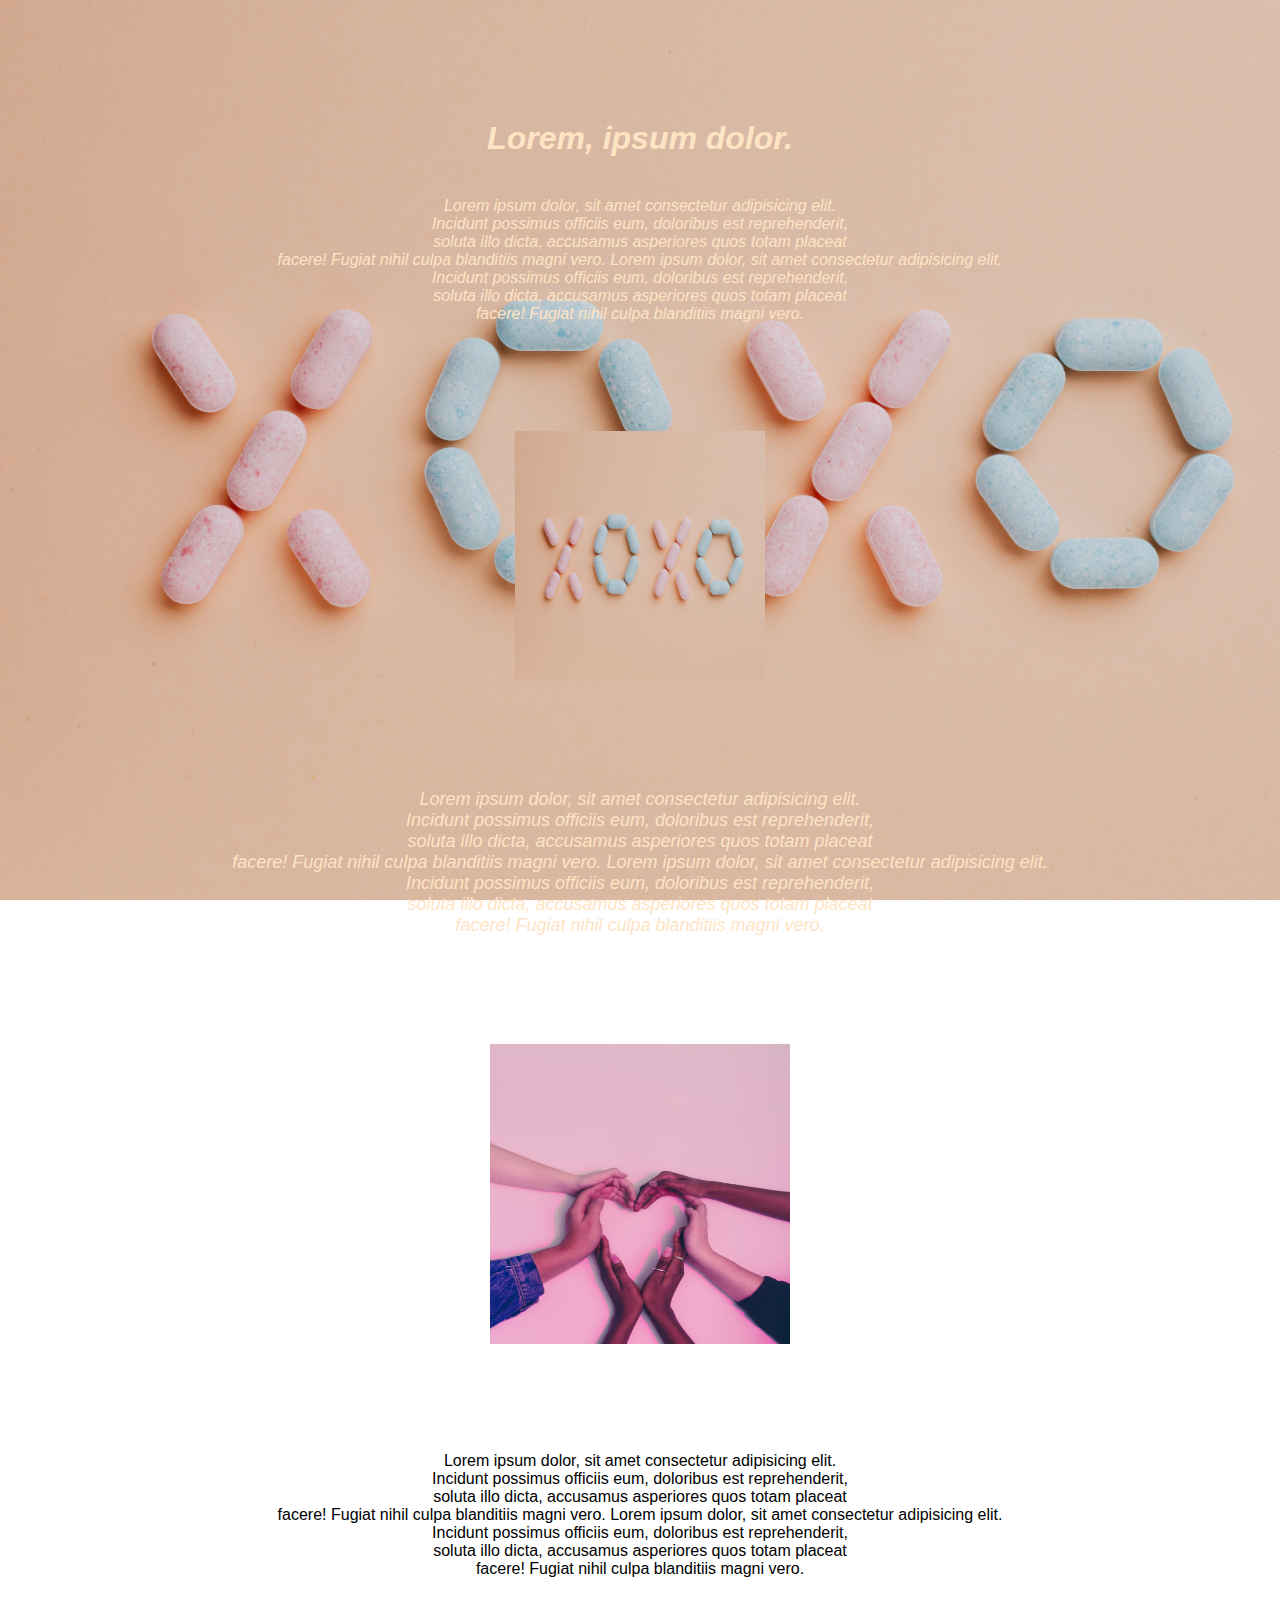
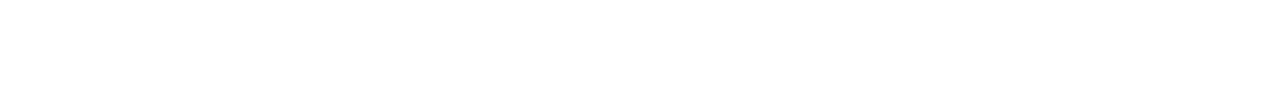
<file: index1.html>
<!DOCTYPE html>
<html lang="en">
<head>
    <meta charset="UTF-8">
    <meta name="viewport" content="width=device-width, initial-scale=1.0">
    <title>Document</title>
    <link rel="preconnect" href="https://fonts.gstatic.com">
    <link href="https://fonts.googleapis.com/css2?family=Langar&display=swap" rel="stylesheet">
    
    <style>
        #about{
            font-style: italic;
            font-size: 18px;
            color: bisque;
        }
    #aboue1{
        color: bisque;
    }    
#welcome{
    color: bisque;
    font-style: italic;
}

.taxty{
    font-family: -apple-system, BlinkMacSystemFont, 'Segoe UI', Roboto, Oxygen, Ubuntu, Cantarell, 'Open Sans', 'Helvetica Neue', sans-serif;
}
body{
    background-image: url(IMG/pexels-karolina-grabowska-4016535.jpg);
    background-repeat: no-repeat;
    background-attachment: fixed;
    background-size: cover;
    text-align: center;

}
img{
    display: block;
    margin-left: auto;
    margin-right: auto;
}
*{
    margin: 20px 30px 20px 30px;
    padding: 10px 5px 10px 5px;

}

    </style> 
</head>
<body>
<div id="welcome" class="taxty">
    <h1>Lorem, ipsum dolor.</h1>
<P>
    Lorem ipsum dolor, sit amet consectetur adipisicing elit.<br>
    Incidunt possimus officiis eum, doloribus est reprehenderit,
    <br>soluta illo dicta, accusamus asperiores quos totam placeat 
    <br>facere! Fugiat nihil culpa blanditiis magni vero.
    Lorem ipsum dolor, sit amet consectetur adipisicing elit.<br>
    Incidunt possimus officiis eum, doloribus est reprehenderit,
    <br>soluta illo dicta, accusamus asperiores quos totam placeat 
    <br>facere! Fugiat nihil culpa blanditiis magni vero.  
</P>    
</div>
<a href="https://www.pexels.com/photo/colorful-candy-dots-on-pink-background-4016535/" target="_blank">
<img src="IMG/pexels-karolina-grabowska-4016535.jpg" width="250" height="250" alt="CANDUES">
</a>

<div id="about" class="taxty">
<p>
    Lorem ipsum dolor, sit amet consectetur adipisicing elit.<br>
    Incidunt possimus officiis eum, doloribus est reprehenderit,
    <br>soluta illo dicta, accusamus asperiores quos totam placeat 
    <br>facere! Fugiat nihil culpa blanditiis magni vero. 
    Lorem ipsum dolor, sit amet consectetur adipisicing elit.<br>
    Incidunt possimus officiis eum, doloribus est reprehenderit,
    <br>soluta illo dicta, accusamus asperiores quos totam placeat 
    <br>facere! Fugiat nihil culpa blanditiis magni vero.
</p>    
</div>
<a href="https://www.pexels.com/photo/hands-heart-love-305530/">
<img src="IMG/pexels-atc-comm-photo-305530.jpg" width="300" height="300" alt="SPREAD LOVE">
</a>
<div  id="about1" class="taxty">
<p>
    Lorem ipsum dolor, sit amet consectetur adipisicing elit.<br>
    Incidunt possimus officiis eum, doloribus est reprehenderit,
    <br>soluta illo dicta, accusamus asperiores quos totam placeat 
    <br>facere! Fugiat nihil culpa blanditiis magni vero. 
    Lorem ipsum dolor, sit amet consectetur adipisicing elit.<br>
    Incidunt possimus officiis eum, doloribus est reprehenderit,
    <br>soluta illo dicta, accusamus asperiores quos totam placeat 
    <br>facere! Fugiat nihil culpa blanditiis magni vero.  
</p>    
</div>
    
</body>
</html>
</file>
